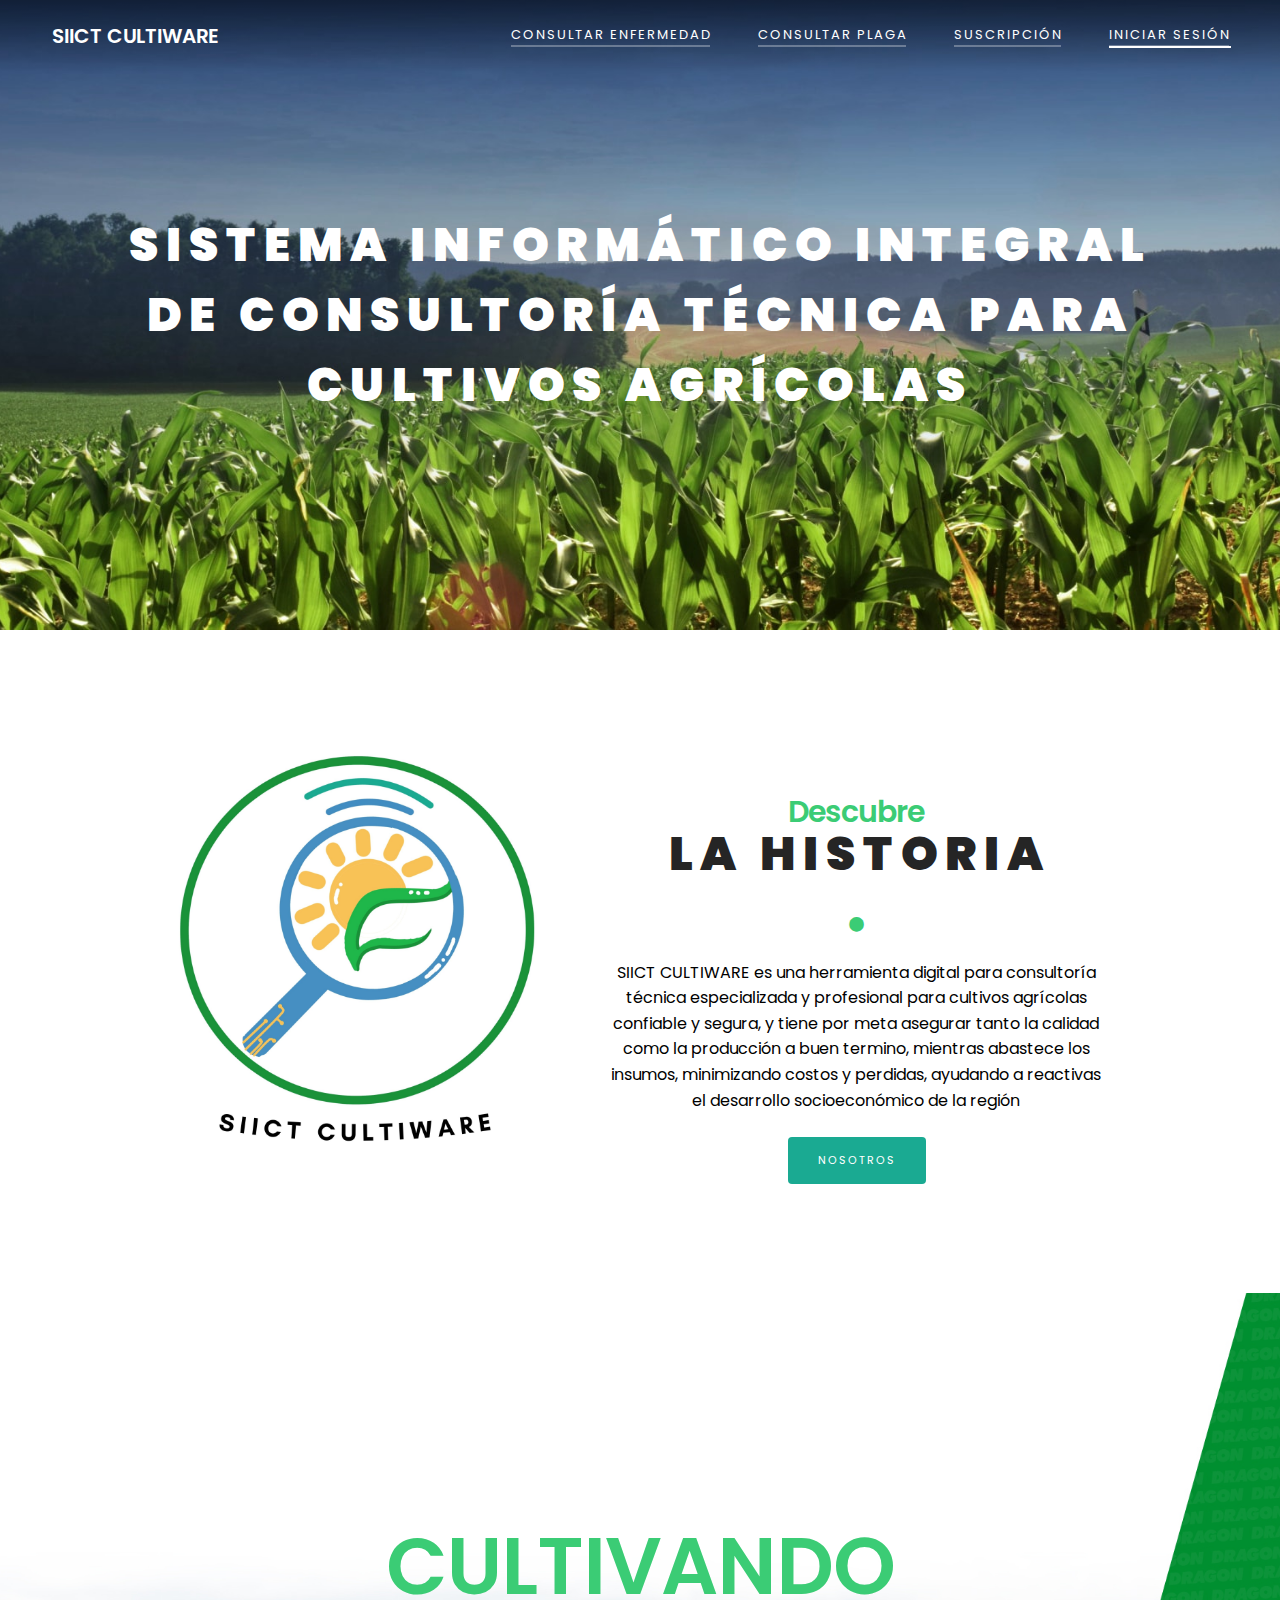
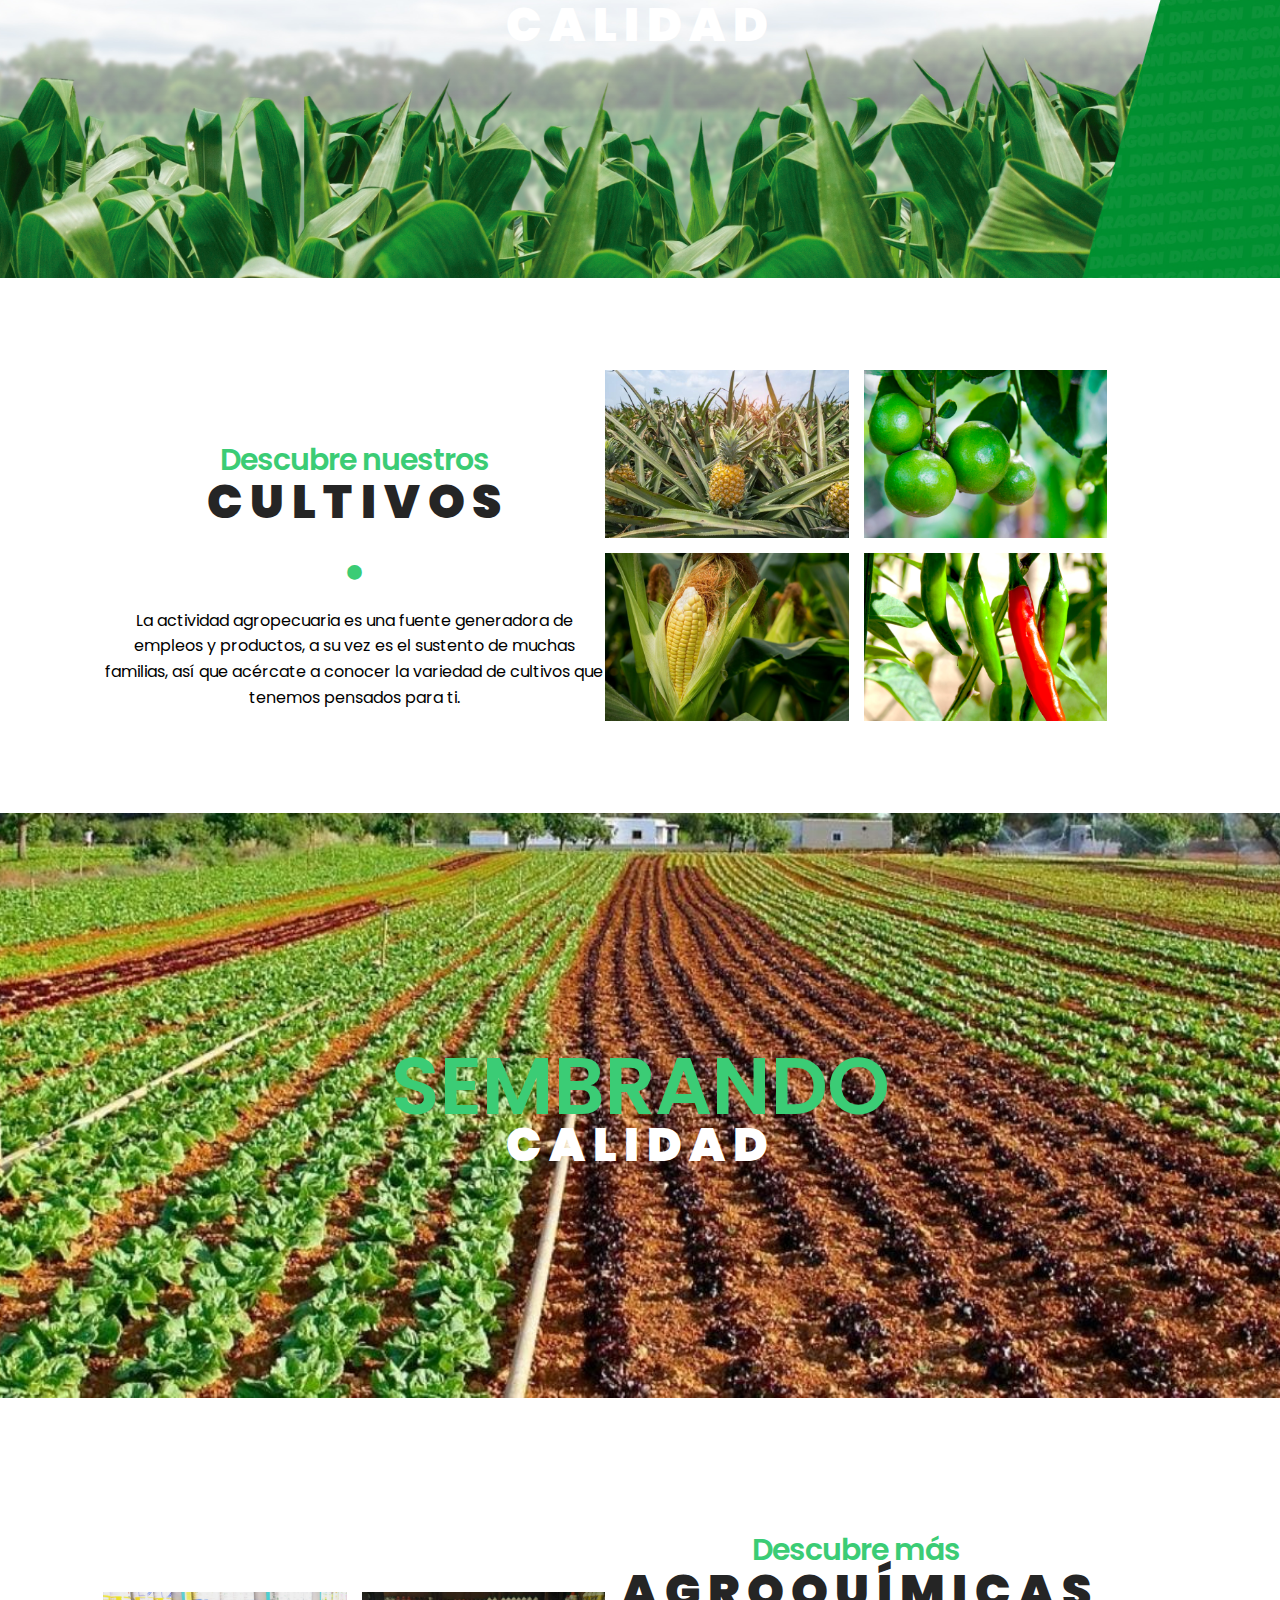
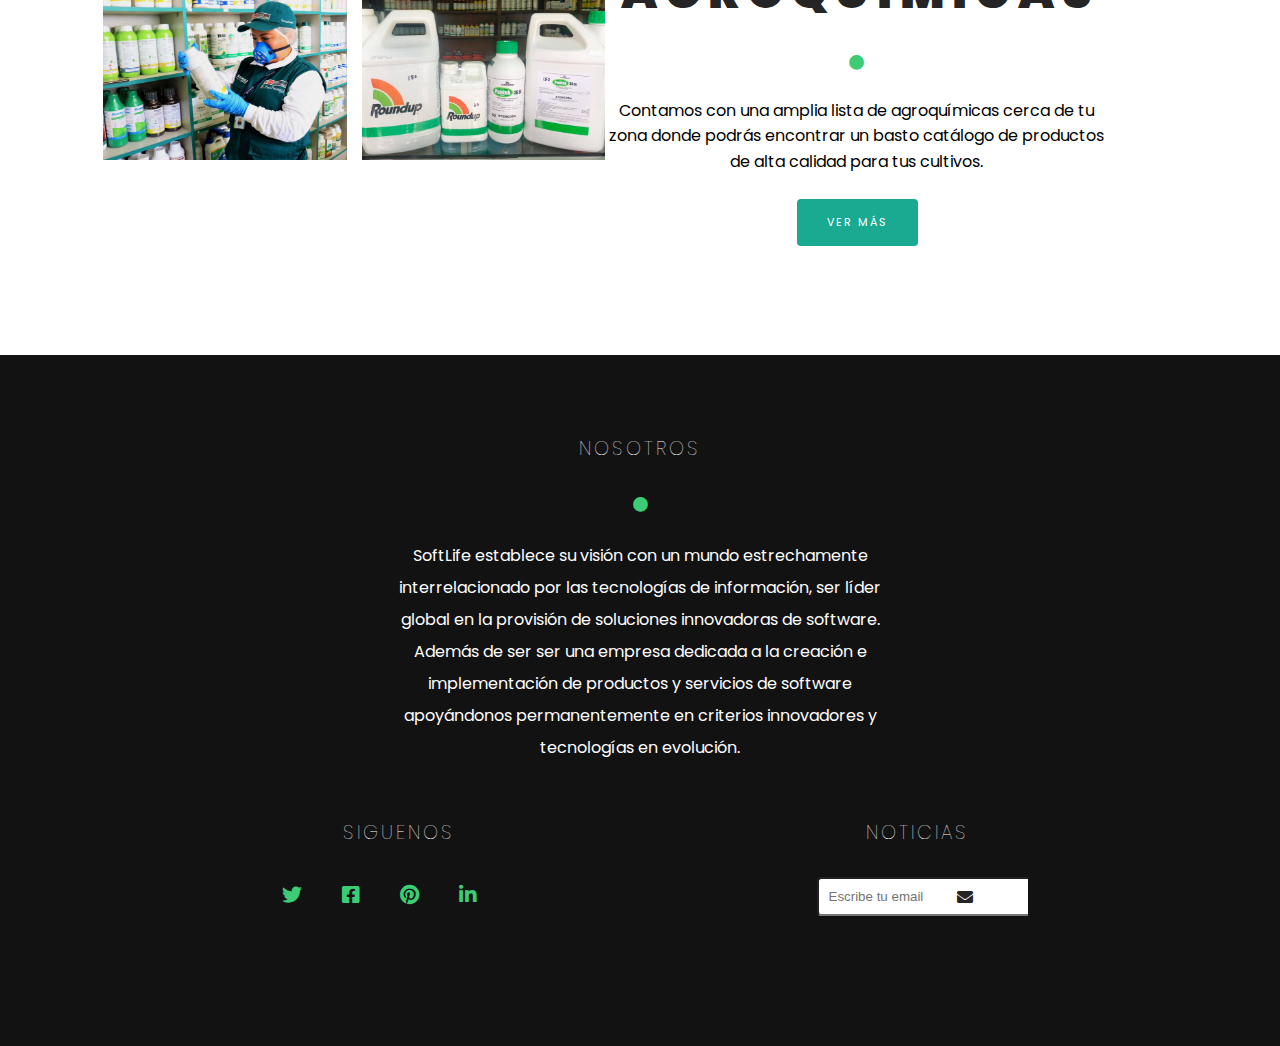
<file: index.html>
<!DOCTYPE html>
<html lang="en">
<head>
    <meta charset="UTF-8">
    <meta http-equiv="X-UA-Compatible" content="IE=edge">
    <meta name="viewport" content="width=device-width, initial-scale=1.0">
    <link rel="shortcut icon" href="images/LOGO CULTIWARE.jpg" type="image/x-icon" />
    <title >SIICT CULTIWARE</title>
    <link rel="stylesheet" href="https://cdnjs.cloudflare.com/ajax/libs/font-awesome/5.11.2/css/all.min.css">
    <link rel="stylesheet" href="css/style.css">
</head>
<body>

    <header>
        <div class="container">
            <nav class="nav">
                <div class="menu-toggle">
                    <i class="fas fa-bars"></i>
                    <i class="fas fa-times"></i>
                </div>
                <a href="#" class="logo">SIICT CULTIWARE</a>
                <ul class="nav-list">
                    <li class="nav-item">
                        <a href="#" class="nav-link "></a>
                    </li>
                    <li class="nav-item">
                        <a href="Consultarenfermedad.html" class="nav-link ">Consultar enfermedad</a>
                    </li>
                    <li class="nav-item">
                        <a href="Consultarplaga.html" class="nav-link ">Consultar plaga</a>
                    </li>
                    <li class="nav-item">
                        <a href="Suscripciones.php" class="nav-link ">Suscripción</a>
                    </li>

                    </li>
                    <li class="nav-item">
                        <a href="index.php" class="nav-link active">Iniciar sesión</a>
                        
                    </li>
                </ul>
            </nav>
        </div>
    </header>


    <section class="hero" id="hero">
        <div class="container">
            <h2 class="h2-sub">
                
            </h2>
            <h1 class="head">Sistema Informático Integral de Consultoría Técnica para Cultivos Agrícolas</h1>
            <div class="he-des">
                
              
            </div>
        </div>
    </section>

    <section class="dis-sto">
        <div class="container">
            <div class="res-info">
                <div>
                    <img src="images/LOGO CULTIWARE.jpg" alt="">
                </div>
            
                <div class="res-des pad-rig">
                    <div class="global">
                        <h2 class="h2-sub">
                            <span class="fil"></span>Descubre
                        </h2>
                        <h1 class="head hea-dark">La Historia</h1>
                        <div class="circle">
                            <i class="fas fa-circle"></i>
                        </div>
                    </div>
                    <p>
                        SIICT CULTIWARE es una herramienta digital para consultoría técnica especializada y profesional para cultivos agrícolas confiable y segura, y tiene por meta asegurar tanto la calidad como la producción a buen termino, mientras abastece los insumos, minimizando costos y perdidas, ayudando a reactivas el desarrollo socioeconómico de la región
                    </p>
                    <a href="#pie" class="btn cta-btn">Nosotros</a>
                </div>

            </div>
        </div>
    </section>


    <section class="taste bt">
        <div class="container">
            <div class="global">
                <h2 class="h2-sub">
                    <span class="fil">CULTIVANDO</span>
                </h2>
                <h1 class="head">Calidad</h1>
            </div>
        </div>
    </section>


    <section class="disco">
        <div class="container">
            <div class="res-info">
                <div class="res-des">
                    <div class="global">
                        <h2 class="h2-sub">
                            <span class="fil"></span>Descubre nuestros
                        </h2>
                        <h1 class="head hea-dark">cultivos</h1>
                        <div class="circle">
                            <i class="fas fa-circle"></i>
                        </div>
                    </div>
                    <p>
                        La actividad agropecuaria es una fuente generadora de empleos y productos, a su vez es el sustento de muchas familias, así que acércate a conocer la variedad de cultivos que tenemos pensados para ti.
                    </p>
                
                </div>
                <div class="image-group pad-rig">
                    <img class= "picture" src="images/piña.jpg" alt="">
                    <img class= "picture" src="images/Limon.png" alt="">
                    <img class= "picture" src="images/Maiz.png" alt="">
                    <img class= "picture" src="images/Chile.png" alt="">
                </div>

            </div>
        </div>
    </section>

    <section class="pb bt">
        <div class="container">
            <div class="global">
                <h2 class="h2-sub">
                    <span class="fil">SEMBRANDO</span>
                </h2>
                <h1 class="head">calidad</h1>
            </div>
        </div>
    </section>

    <section>
        <div class="container">
            <div class="res-info">

                <div class="image-group">
                    <img class= "picture" src="images/agroquimicas.png" alt="">
                    <img class= "picture" src="images/Productos.png" alt="">
                </div>
                <div class="res-des pad-rig">
                    <div class="global">
                        <h2 class="h2-sub">
                            <span class="fil"></span>Descubre más
                        </h2>
                        <h1 class="head hea-dark">Agroquímicas</h1>
                        <div class="circle">
                            <i class="fas fa-circle"></i>
                        </div>
                    </div>
                    <p>
                        Contamos con una amplia lista de agroquímicas cerca de tu zona donde podrás encontrar un basto catálogo de productos de alta calidad para tus cultivos.
                    </p>
                    <a href="Agroquimicas.html" class="btn cta-btn">Ver más</a>
                </div>

            </div>
        </div>
    </section>


    <footer>
        <div class="container">
            <div class="footer-content">

                <div class="footer-content-about">
                    <h4 id="pie">Nosotros</h4>
                    <div class="circle">
                        <i class="fas fa-circle"></i>
                        
                    </div>
                    <p>SoftLife establece su visión con un mundo estrechamente interrelacionado por las tecnologías de información, ser líder global en la provisión de soluciones innovadoras de software.
                    Además de ser ser una empresa dedicada a la creación e implementación de productos y servicios de software apoyándonos permanentemente en criterios innovadores y tecnologías en evolución.  </p>
                     </div>

                <div class="footer-div">
                    <div class="social-media">
                        <h4>Siguenos</h4>
                        <ul class="social-icons">
                            <li>
                                <a href="#"><i class="fab fa-twitter"></i></a>
                            </li>
                            <li>
                                <a href="#"><i class="fab fa-facebook-square"></i></a>
                            </li>
                            <li>
                                <a href="#"><i class="fab fa-pinterest"></i></a>
                            </li>
                            <li>
                                <a href="#"><i class="fab fa-linkedin-in"></i></a>
                            </li>
                            <li>
                                <a href="#"><i class="fab fa-tripadvisor"></i></a>
                            </li>
                        </ul>
                    </div>
                    <div>
                        <h4>Noticias</h4>
                        <form action="" class="news-form">
                            <input type="text" class="news-input"
                            placeholder="Escribe tu email"
                            >
                            <button class="news-btn" type="submit">
                                <i class="fas fa-envelope"></i>
                            </button>
                        </form>
                    </div>
                </div>

            </div>
        </div>
    </footer>

    <script>

        const selectElement = function(element) {
            return document.querySelector(element);
        }


        let menuToggle = selectElement('.menu-toggle');
        let body = selectElement('body');

        menuToggle.addEventListener('click', function(){
            body.classList.toggle('open');
        })

    </script>

    
</body>
</html>
</file>
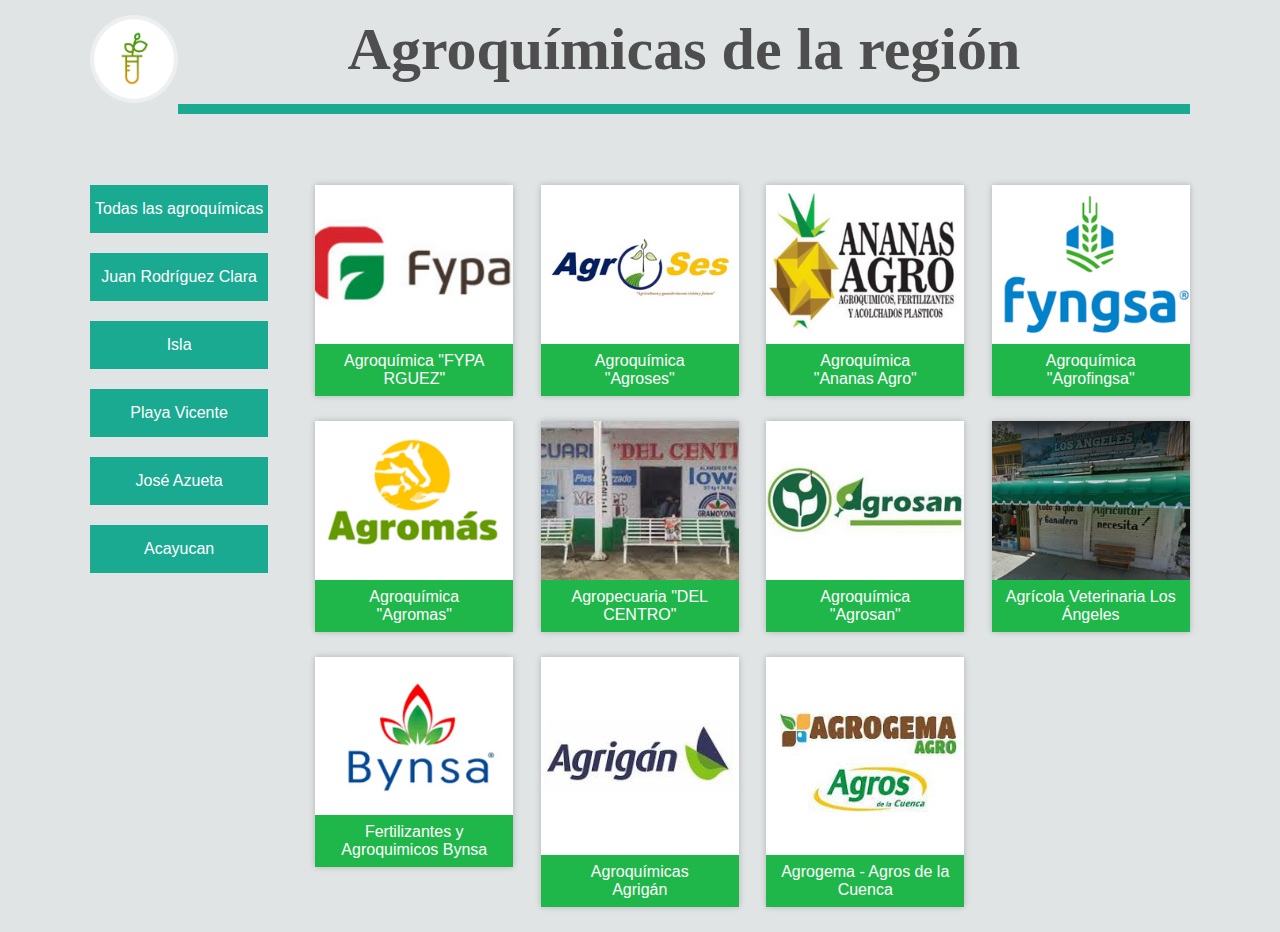
<file: AgroquimicasUser.html>
<!DOCTYPE html>
<html lang="en">
<head>
	<meta charset="UTF-8">
	<meta name="viewport" content="width=device-width, user-scalable=no, initial-scale=1.0, maximum-scale=1.0, minimum-scale=1.0">
	<link rel="shortcut icon" href="images/LOGO CULTIWARE.jpg" type="image/x-icon" />
	<title>Agroquímicas</title>

	<link rel="stylesheet" href="css/agroquimica.css">
	<link href="https://fonts.googleapis.com/css?family=Open+Sans:400,600,700" rel="stylesheet">

	<script src="js/jquery-3.2.1.js"></script>
	<script src="js/SCRIPTS.js"></script>
</head>
<body>
	
	<div class="wrap">
		<header>
			<img src="images/icono.png" alt="">
		</header>
		
		<h1>Agroquímicas de la región</h1>
		<br><br>
		<div class="store-wrapper">
			<div class="category_list">
				<a href="#" class="category_item" category="all">Todas las agroquímicas</a>
				<a href="#" class="category_item" category="rodriguez">Juan Rodríguez Clara</a>
				<a href="#" class="category_item" category="isla">Isla</a>
				<a href="#" class="category_item" category="playa">Playa Vicente</a>
				<a href="#" class="category_item" category="azueta">José Azueta</a>
				<a href="#" class="category_item" category="acayucan">Acayucan</a>
			</div>
			<section class="products-list">
				<div class="product-item" category="rodriguez">
					<img src="images/fypa.png" alt="" >
					<a href="agroquimicaFypaRguez.php">Agroquímica  "FYPA RGUEZ"</a>
				</div>
				<div class="product-item" category="rodriguez">
					<img src="images/agroses.png" alt="" >
					<a href="agroquimicaAgroses.php">Agroquímica<br>"Agroses"</a>
				</div>
				<div class="product-item" category="rodriguez">
					<img src="images/agroananas.png" alt="" >
					<a href="agroquimicaAgroAnanas.php">Agroquímica<br>"Ananas Agro"</a>
				</div>
				<div class="product-item" category="isla">
					<img src="images/fyngsa.png" alt="" >
					<a href="agroquimicaAgroFigsa.php">Agroquímica<br>"Agrofingsa"</a>
				</div>
				<div class="product-item" category="isla">
					<img src="images/agromas.png" alt="" >
					<a href="agroquimicaAgromas.php">Agroquímica<br>"Agromas"</a>
				</div>
				<div class="product-item" category="playa">
					<img src="images/agropecuariadelcentro.png" alt="" >
					<a href="agroquimicaDelcentro.php">Agropecuaria "DEL CENTRO"</a>
				</div>
				<div class="product-item" category="playa">
					<img src="images/agrosan.png" alt="" >
					<a href="agroquimicaAgrosan.php">Agroquímica<br>"Agrosan"</a>
				</div>
				<div class="product-item" category="azueta">
					<img src="images/agroveterinaria.png" alt="" >
					<a href="agroVeterinaria.php">Agrícola Veterinaria Los Ángeles</a>
				</div>
				<div class="product-item" category="azueta">
					<img src="images/Bynsa.png" alt="" >
					<a href="agroquimicaBynsa.php">Fertilizantes y Agroquimicos Bynsa</a>
				</div>
				<div class="product-item" category="acayucan">
					<img src="images/Agrigan.jpg" alt="" >
					<a href="agroquimicaAgrigan.php">Agroquímicas <br> Agrigán</a>
				</div>
				<div class="product-item" category="acayucan">
					<img src="images/agrogema.jpg" alt="" >
					<a href="agroquimicaAgrogema.php">Agrogema - Agros de la Cuenca</a>
				</div>
			</section>
		</div>
	</div>

</body>
</html>
</file>
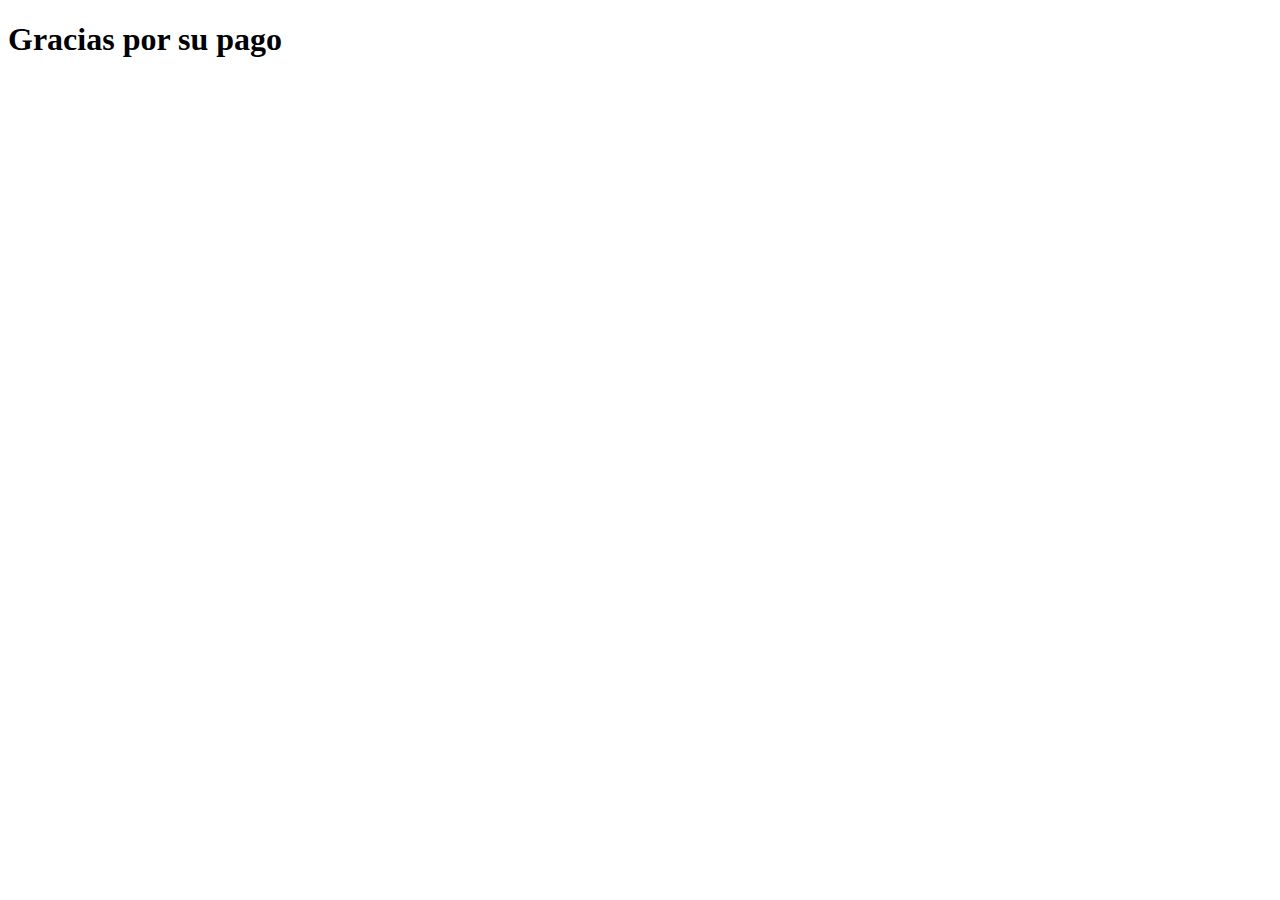
<file: completado.html>
<!DOCTYPE html>
<html lang="en">
<head>
    <meta charset="UTF-8">
    <meta http-equiv="X-UA-Compatible" content="IE=edge">
    <meta name="viewport" content="width=device-width, initial-scale=1.0">
    <title>Document</title>
</head>
<body>
    <h1>Gracias por su pago</h1>
    
</body>
</html>
</file>
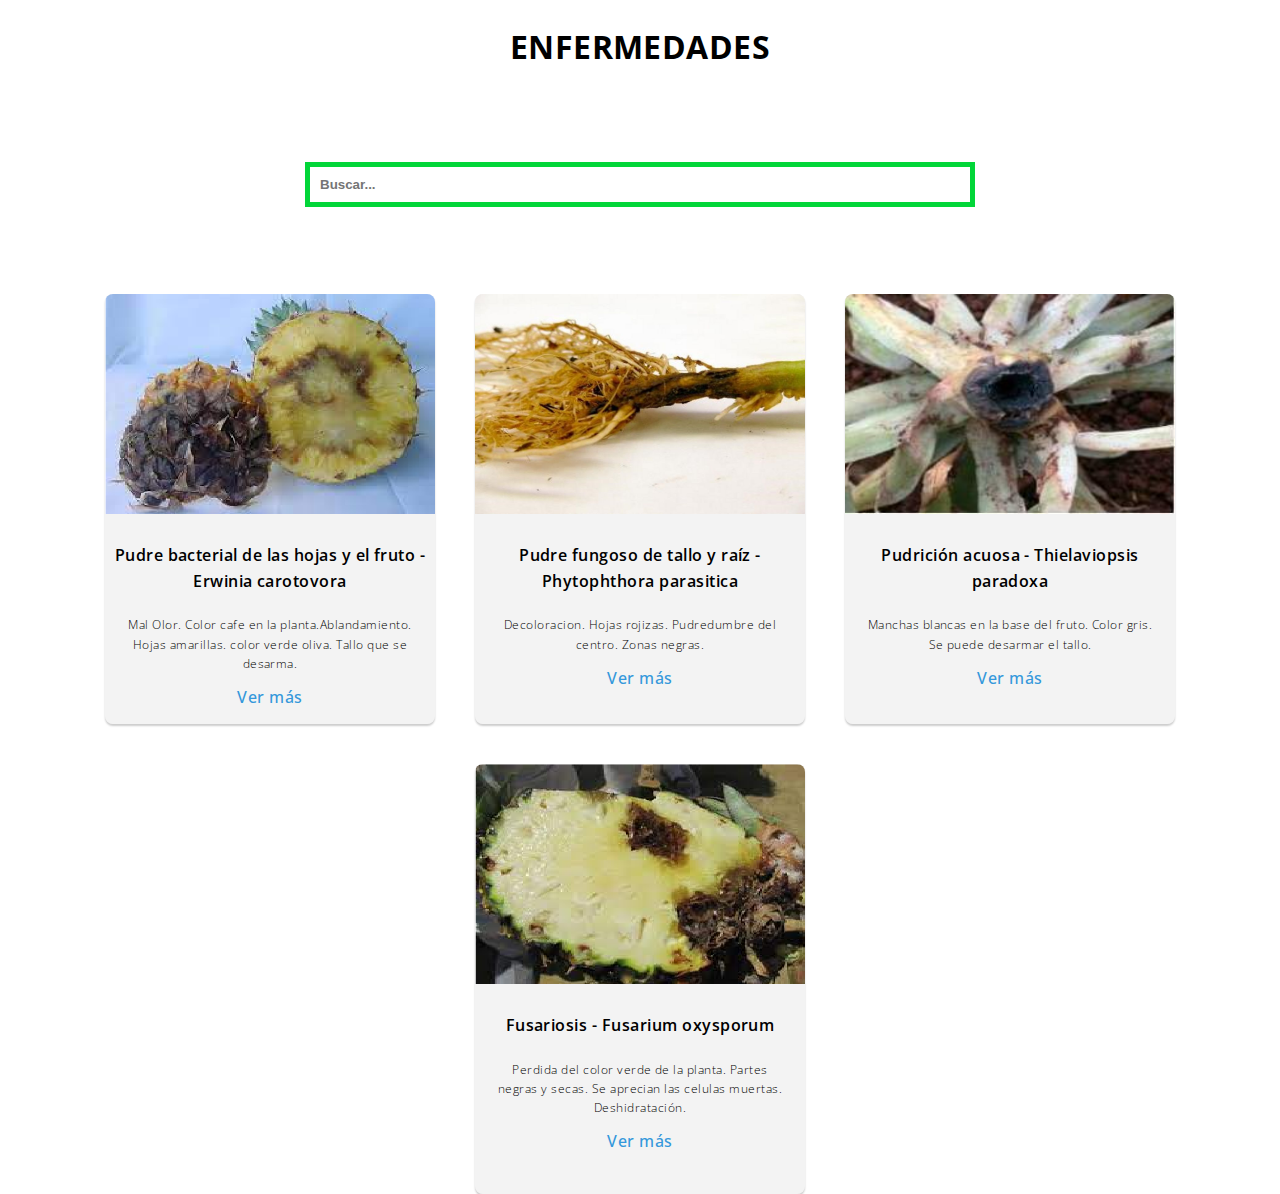
<file: Consultarenfermedad.html>
<!DOCTYPE html>
<html lang="en">
<head>
	<meta charset="UTF-8">
	<title>Consultar Plaga o enfermedad</title>
	<link rel="shortcut icon" href="images/LOGO CULTIWARE.jpg" type="image/x-icon" />
    <title >SIICT CULTIWARE</title>
	<link rel="stylesheet" href="css/stylesesion.css">
	

</head>
<body>
	<center> <h1 class="tittle">ENFERMEDADES</h1> </center>

	<section id="contenedor-main">
		<div>
			<input type="text" name="buscador" id="buscador" placeholder="Buscar...">
		</div>
	</section>
	<script src="script.js"></script>


	<div class ="container">
		

		<!--ENFERMEDADES-->

		<div class ="card">
			<img src="images/enfermedad1.png">
			<h4>Pudre bacterial de las hojas y el fruto - Erwinia carotovora </h4>
			<p>Mal Olor. Color cafe en la planta.Ablandamiento. Hojas amarillas. color verde oliva. Tallo que se desarma.</p>
			<a href="index.php">Ver más</a>
		</div>

		<div class ="card">
			<img src="images/enfermedad2.jpg">
			<h4>Pudre fungoso de tallo y raíz - Phytophthora parasitica</h4>
			<p>Decoloracion. Hojas rojizas. Pudredumbre del centro. Zonas negras.  </p>
			<a href="index.php">Ver más</a>
		</div>


		<div class ="card">
			<img src="images/enfermedad3.jpg">
			<h4>Pudrición acuosa - Thielaviopsis paradoxa</h4>
			<p>Manchas blancas en la base del fruto. Color gris. Se puede desarmar el tallo.</p>
			<a href="index.php">Ver más</a>
		</div>

		<div class ="card">
			<img src="images/enfermedad4.png">
			<h4>Fusariosis - Fusarium oxysporum</h4>
			<p>Perdida del color verde de la planta. Partes negras y secas. Se aprecian las celulas muertas. Deshidratación.</p>
			<a href="index.php">Ver más</a>
		</div>




	</div>
	
</body>
</html>
</file>
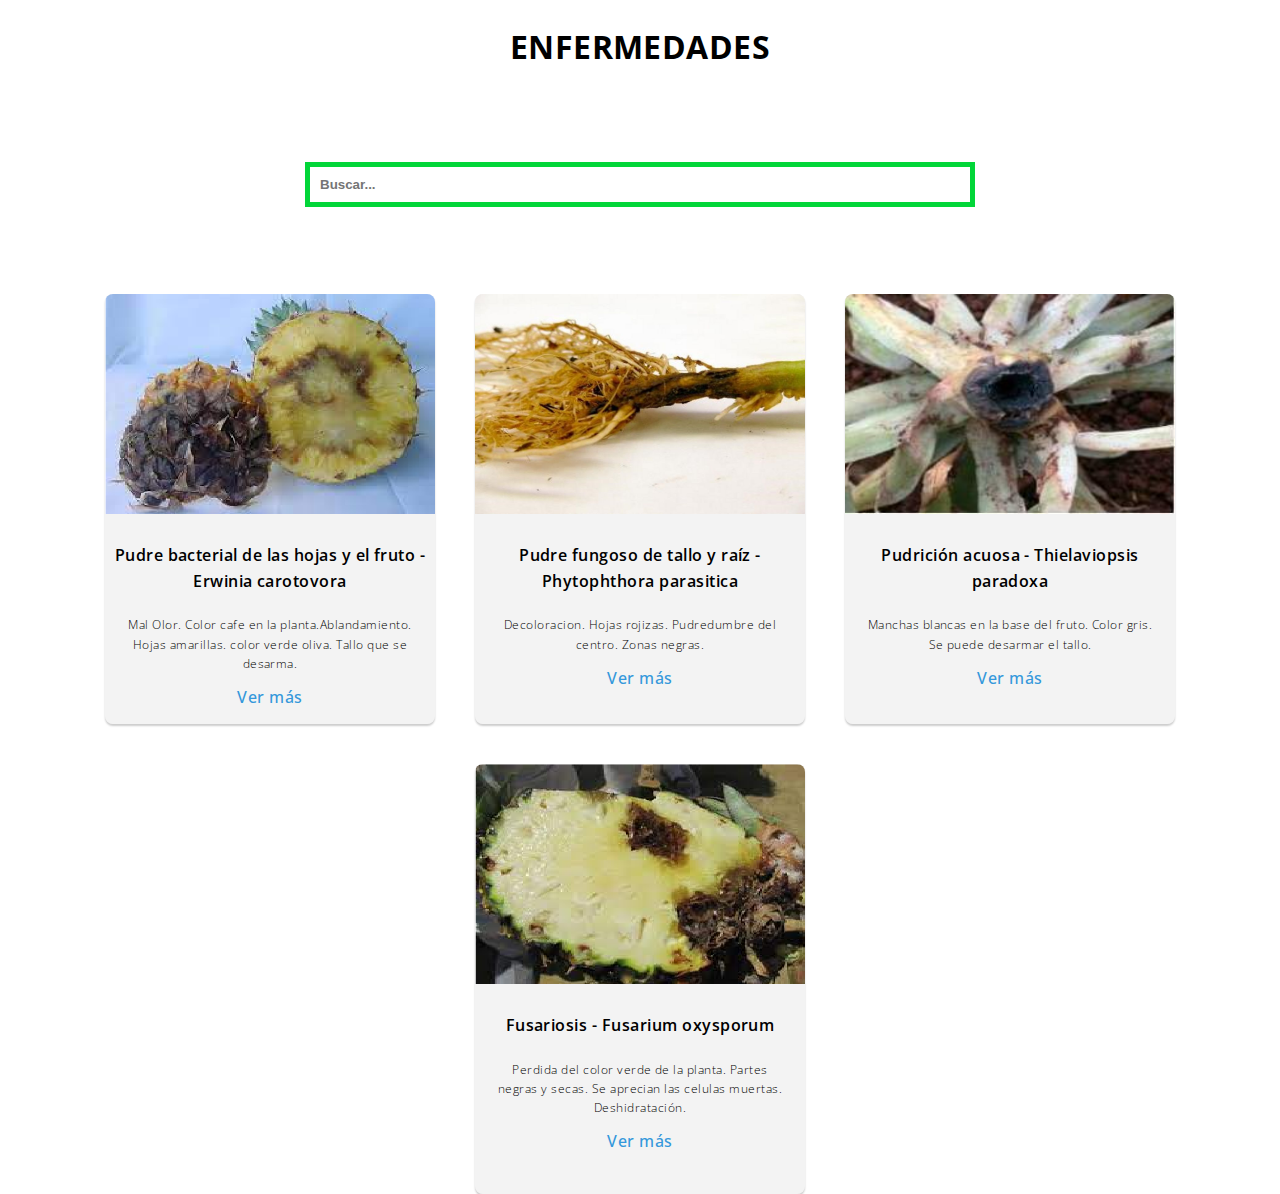
<file: ConsultarenfermedadUser.html>
<!DOCTYPE html>
<html lang="en">
<head>
	<meta charset="UTF-8">
	<title>Consultar Plaga o enfermedad</title>
	<link rel="shortcut icon" href="images/LOGO CULTIWARE.jpg" type="image/x-icon" />
    <title >SIICT CULTIWARE</title>
	<link rel="stylesheet" href="css/stylesesion.css">
	

</head>
<body>
	<center> <h1 class="tittle">ENFERMEDADES</h1> </center>

	<section id="contenedor-main">
		<div>
			<input type="text" name="buscador" id="buscador" placeholder="Buscar...">
		</div>
	</section>
	<script src="script.js"></script>


	<div class ="container">
		

		<!--ENFERMEDADES-->

		<div class ="card">
			<img src="images/enfermedad1.png">
			<h4>Pudre bacterial de las hojas y el fruto - Erwinia carotovora </h4>
			<p>Mal Olor. Color cafe en la planta.Ablandamiento. Hojas amarillas. color verde oliva. Tallo que se desarma.</p>
			<a href="tratamiento-pudre-bacterial.php">Ver más</a>
		</div>

		<div class ="card">
			<img src="images/enfermedad2.jpg">
			<h4>Pudre fungoso de tallo y raíz - Phytophthora parasitica</h4>
			<p>Decoloracion. Hojas rojizas. Pudredumbre del centro. Zonas negras.  </p>
			<a href="tratamiento-pudre-fungoso.php">Ver más</a>
		</div>


		<div class ="card">
			<img src="images/enfermedad3.jpg">
			<h4>Pudrición acuosa - Thielaviopsis paradoxa</h4>
			<p>Manchas blancas en la base del fruto. Color gris. Se puede desarmar el tallo.</p>
			<a href="tratamiento-pudre-acuosa.php">Ver más</a>
		</div>

		<div class ="card">
			<img src="images/enfermedad4.png">
			<h4>Fusariosis - Fusarium oxysporum</h4>
			<p>Perdida del color verde de la planta. Partes negras y secas. Se aprecian las celulas muertas. Deshidratación.</p>
			<a href="tratamiento-fusariosis.php">Ver más</a>
		</div>




	</div>
	
</body>
</html>
</file>
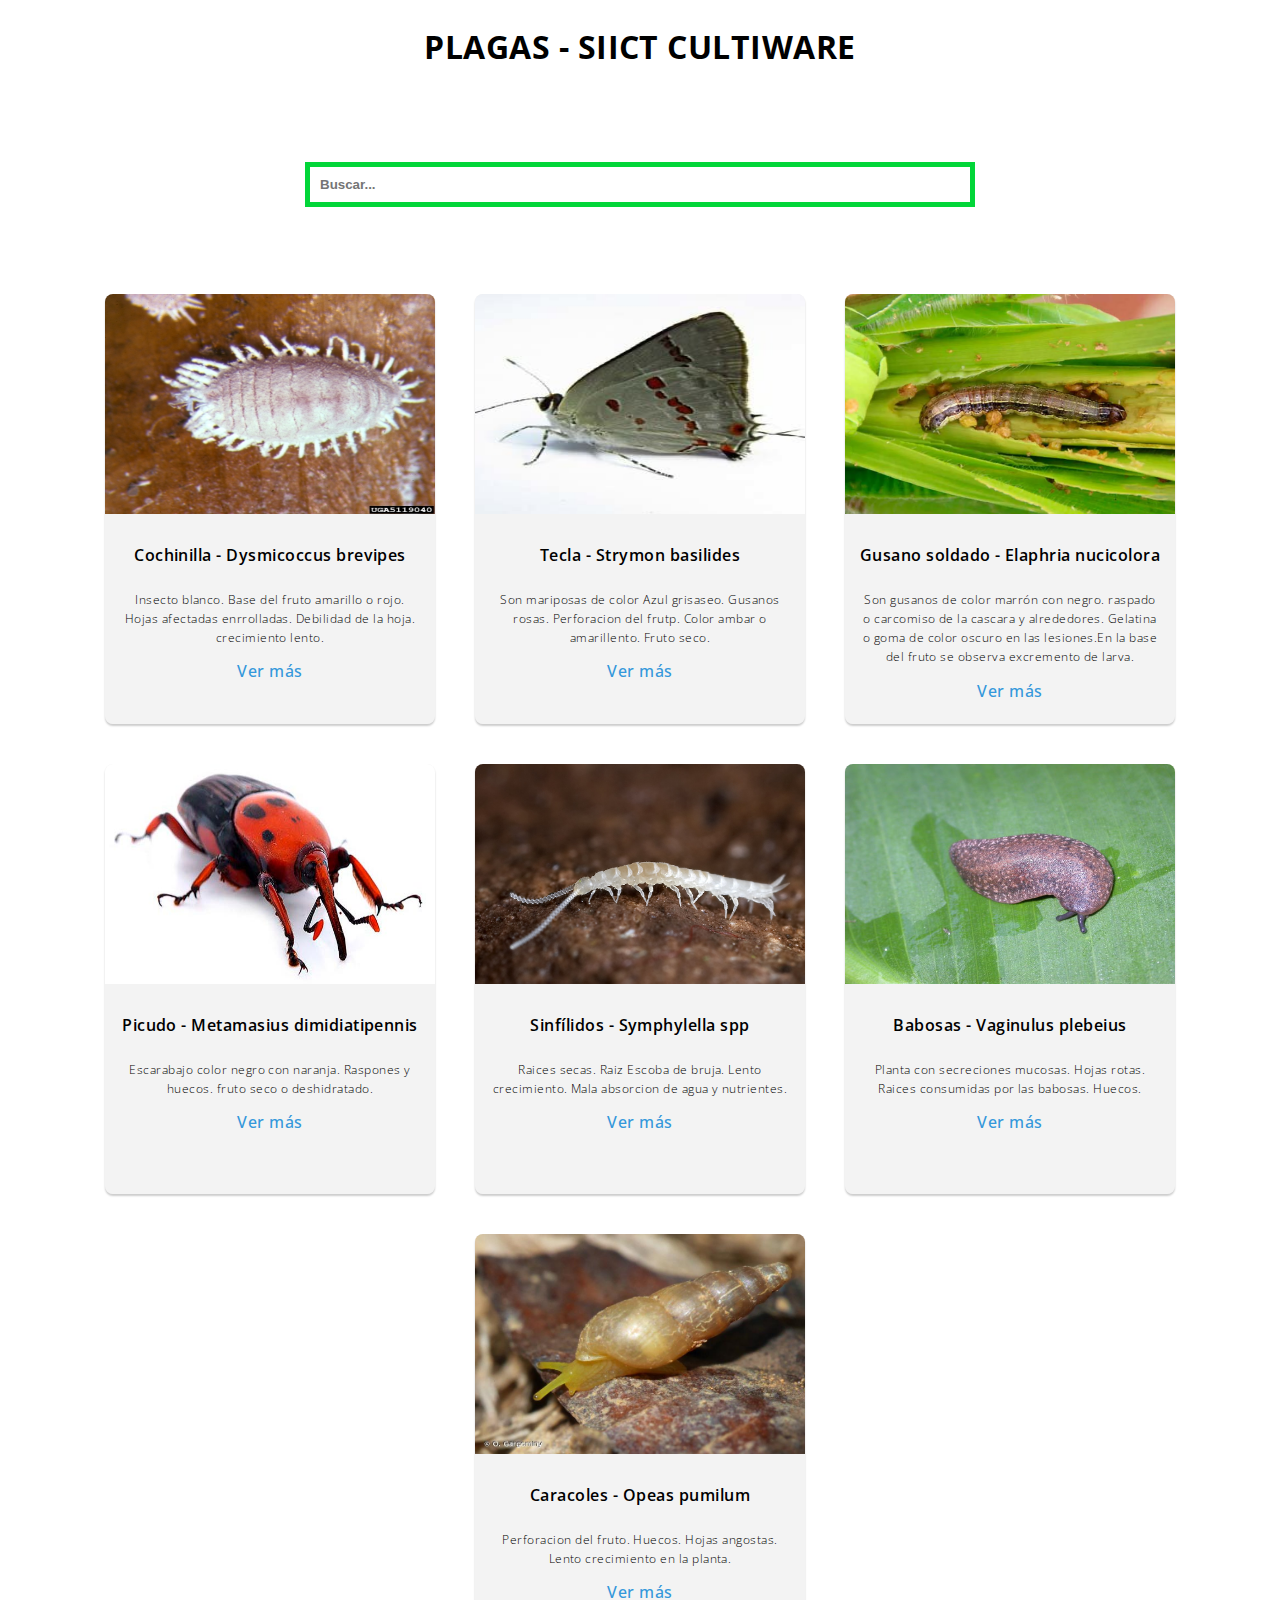
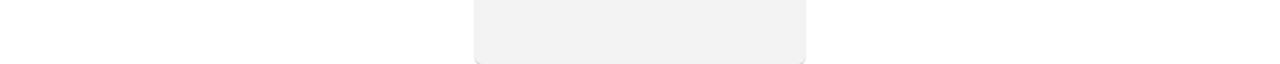
<file: Consultarplaga.html>
<!DOCTYPE html>
<html lang="en">
<head>
	<meta charset="UTF-8">
	<title>Consultar Plaga o enfermedad</title>
	<link rel="shortcut icon" href="images/LOGO CULTIWARE.jpg" type="image/x-icon" />
    <title >SIICT CULTIWARE</title>
	<link rel="stylesheet" href="css/stylesesion.css">
	

</head>
<body>
	<center> <h1 class="tittle">PLAGAS - SIICT CULTIWARE</h1> </center>

	<section id="contenedor-main">
		<div>
			<input type="text" name="buscador" id="buscador" placeholder="Buscar...">
		</div>
	</section>
	<script src="script.js"></script>


	<div class ="container">
			<!--PLAGAS-->
		<div class ="card">
			<img src="images/plagauno.jpg">
			<h4>Cochinilla - Dysmicoccus brevipes</h4>
			<p>
				Insecto blanco. Base del fruto amarillo o rojo. Hojas afectadas enrrolladas. Debilidad de la hoja. crecimiento lento.
			</p>
			<a href="index.php"> Ver más</a>
		</div>


		<div class ="card">
			<img src="images/plaga dos.jpg">
			<h4>Tecla - Strymon basilides</h4>
			<p>Son mariposas de color Azul grisaseo. Gusanos rosas. Perforacion del frutp. Color ambar o amarillento. Fruto seco.
			</p>
			<a href="index.php">Ver más</a>
		</div>


		<div class ="card">
			<img src="images/plaga tres.png">
			<h4>Gusano soldado - Elaphria nucicolora</h4>
			<p>
				Son gusanos de color marrón con negro. raspado o carcomiso de la cascara y alrededores. Gelatina o goma de color oscuro en las lesiones.En la base del fruto se observa excremento de larva.
			</p>
			<a href="index.php">Ver más</a>
		</div>


		<div class ="card">
			<img src="images/plagacuatro.jpg">
			<h4>Picudo - Metamasius dimidiatipennis</h4>
			<p>Escarabajo color negro con naranja. Raspones y huecos. fruto seco o deshidratado.
			</p>
			<a href="index.php">Ver más</a>
		</div>

		<div class ="card">
			<img src="images/plagacinco.jpg">
			<h4>Sinfílidos - Symphylella spp</h4>
			<p>Raices secas. Raiz Escoba de bruja. Lento crecimiento. Mala absorcion de agua y nutrientes.
			</p>
			<a href="index.php">Ver más</a>
		</div>

		<div class ="card">
			<img src="images/plagaseis.jpg">
			<h4>Babosas - Vaginulus plebeius</h4>
			<p>
				Planta con secreciones mucosas. Hojas rotas. Raices consumidas por las babosas. Huecos.</p>
			<a href="index.php">Ver más</a>
		</div>

		<div class ="card">
			<img src="images/plagasiete.jpg">
			<h4>Caracoles - Opeas pumilum</h4>
			<p>Perforacion del fruto. Huecos. Hojas angostas. Lento crecimiento en la planta.</p>
			<a href="index.php">Ver más</a>
		</div>

	




	</div>
	
</body>
</html>
</file>
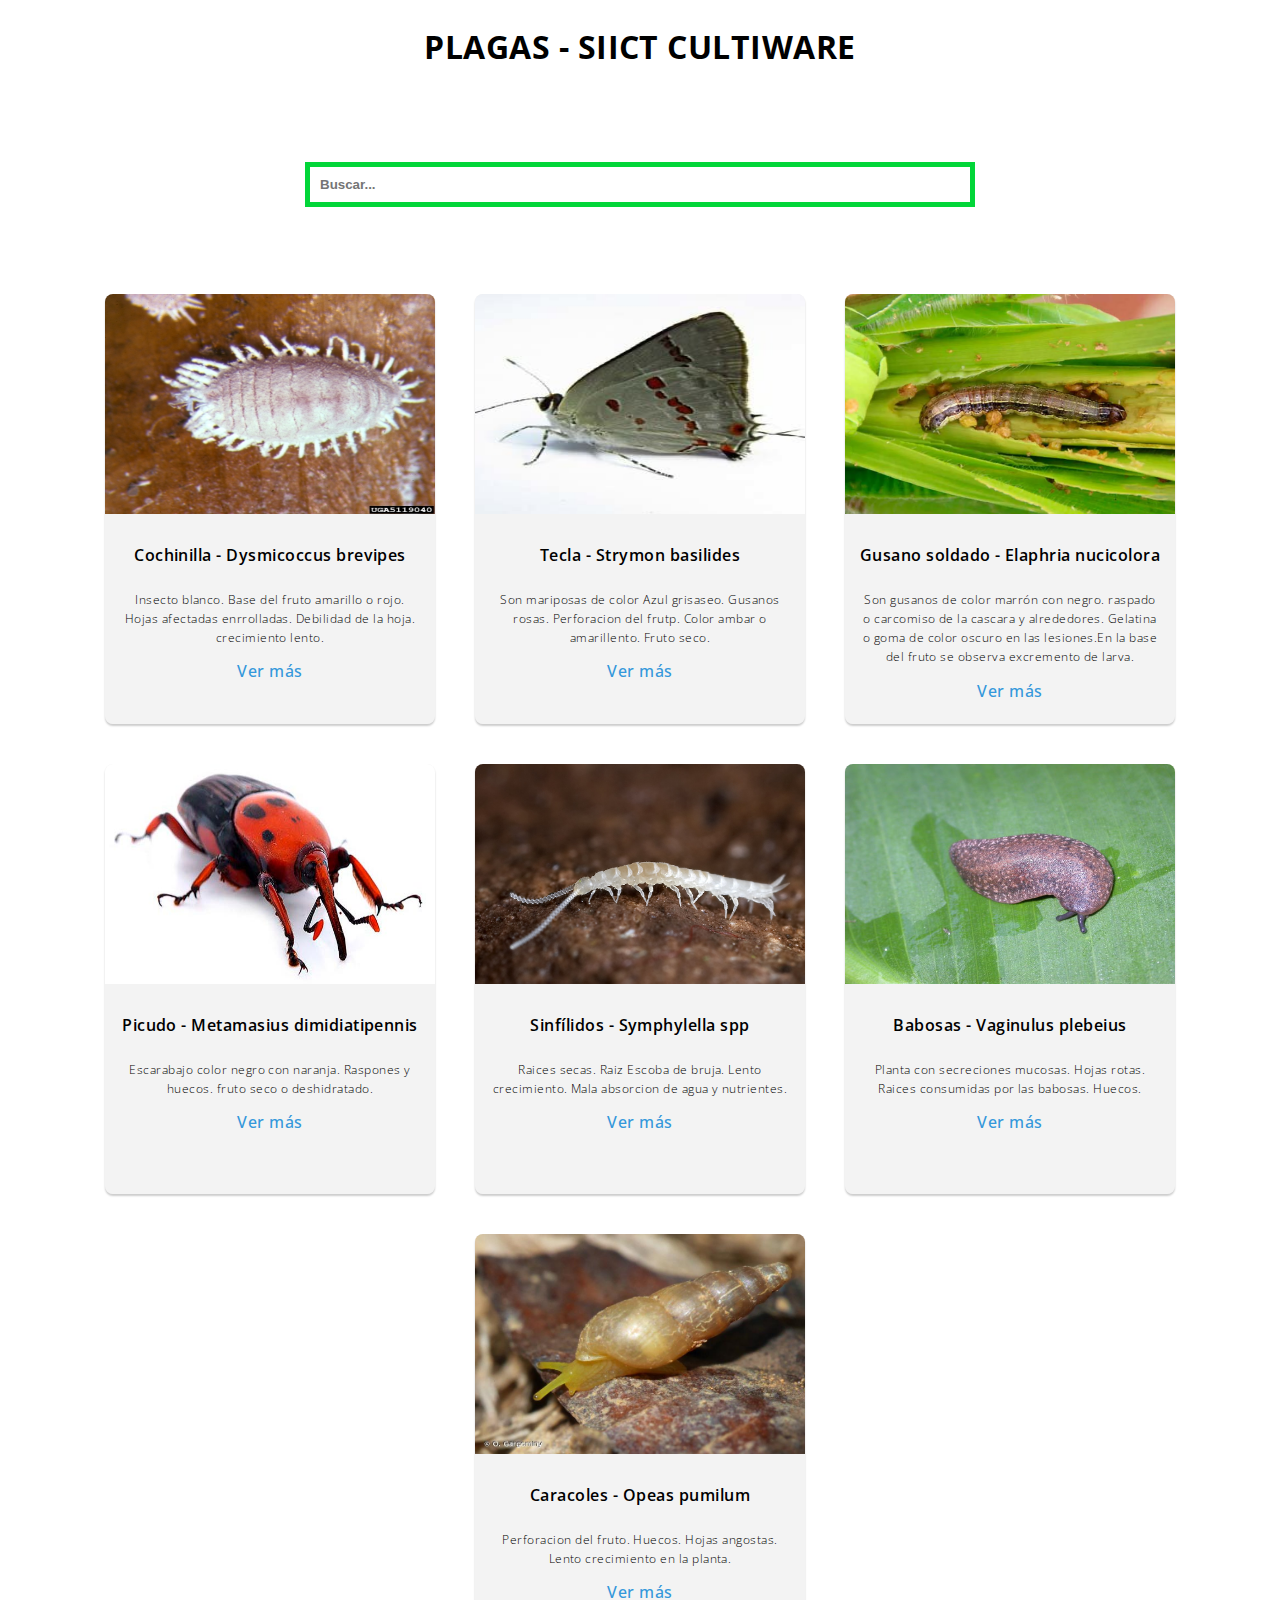
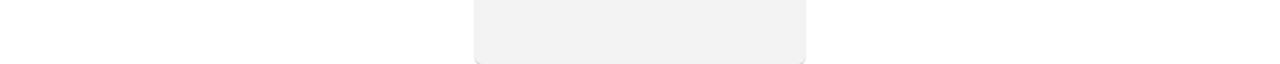
<file: ConsultarplagaUser.html>
<!DOCTYPE html>
<html lang="en">
<head>
	<meta charset="UTF-8">
	<title>Consultar Plaga o enfermedad</title>
	<link rel="shortcut icon" href="images/LOGO CULTIWARE.jpg" type="image/x-icon" />
    <title >SIICT CULTIWARE</title>
	<link rel="stylesheet" href="css/stylesesion.css">
	

</head>
<body>
	<center> <h1 class="tittle">PLAGAS - SIICT CULTIWARE</h1> </center>

	<section id="contenedor-main">
		<div>
			<input type="text" name="buscador" id="buscador" placeholder="Buscar...">
		</div>
	</section>
	<script src="script.js"></script>


	<div class ="container">
			<!--PLAGAS-->
		<div class ="card">
			<img src="images/plagauno.jpg">
			<h4>Cochinilla - Dysmicoccus brevipes</h4>
			<p>
				Insecto blanco. Base del fruto amarillo o rojo. Hojas afectadas enrrolladas. Debilidad de la hoja. crecimiento lento.
			</p>
			<a href="tratamiento-cochinilla.php"> Ver más</a>
		</div>


		<div class ="card">
			<img src="images/plaga dos.jpg">
			<h4>Tecla - Strymon basilides</h4>
			<p>Son mariposas de color Azul grisaseo. Gusanos rosas. Perforacion del frutp. Color ambar o amarillento. Fruto seco.
			</p>
			<a href="tratamiento-mariposa.php">Ver más</a>
		</div>


		<div class ="card">
			<img src="images/plaga tres.png">
			<h4>Gusano soldado - Elaphria nucicolora</h4>
			<p>
				Son gusanos de color marrón con negro. raspado o carcomiso de la cascara y alrededores. Gelatina o goma de color oscuro en las lesiones.En la base del fruto se observa excremento de larva.
			</p>
			<a href="tratamiento-gusano.php">Ver más</a>
		</div>


		<div class ="card">
			<img src="images/plagacuatro.jpg">
			<h4>Picudo - Metamasius dimidiatipennis</h4>
			<p>Escarabajo color negro con naranja. Raspones y huecos. fruto seco o deshidratado.
			</p>
			<a href="tratamiento-picudo.php">Ver más</a>
		</div>

		<div class ="card">
			<img src="images/plagacinco.jpg">
			<h4>Sinfílidos - Symphylella spp</h4>
			<p>Raices secas. Raiz Escoba de bruja. Lento crecimiento. Mala absorcion de agua y nutrientes.
			</p>
			<a href="tratamiento-sinfilidos.php">Ver más</a>
		</div>

		<div class ="card">
			<img src="images/plagaseis.jpg">
			<h4>Babosas - Vaginulus plebeius</h4>
			<p>
				Planta con secreciones mucosas. Hojas rotas. Raices consumidas por las babosas. Huecos.</p>
			<a href="tratamiento-babosas.php">Ver más</a>
		</div>

		<div class ="card">
			<img src="images/plagasiete.jpg">
			<h4>Caracoles - Opeas pumilum</h4>
			<p>Perforacion del fruto. Huecos. Hojas angostas. Lento crecimiento en la planta.</p>
			<a href="tratamiento-caracoles.php">Ver más</a>
		</div>

	




	</div>
	
</body>
</html>
</file>
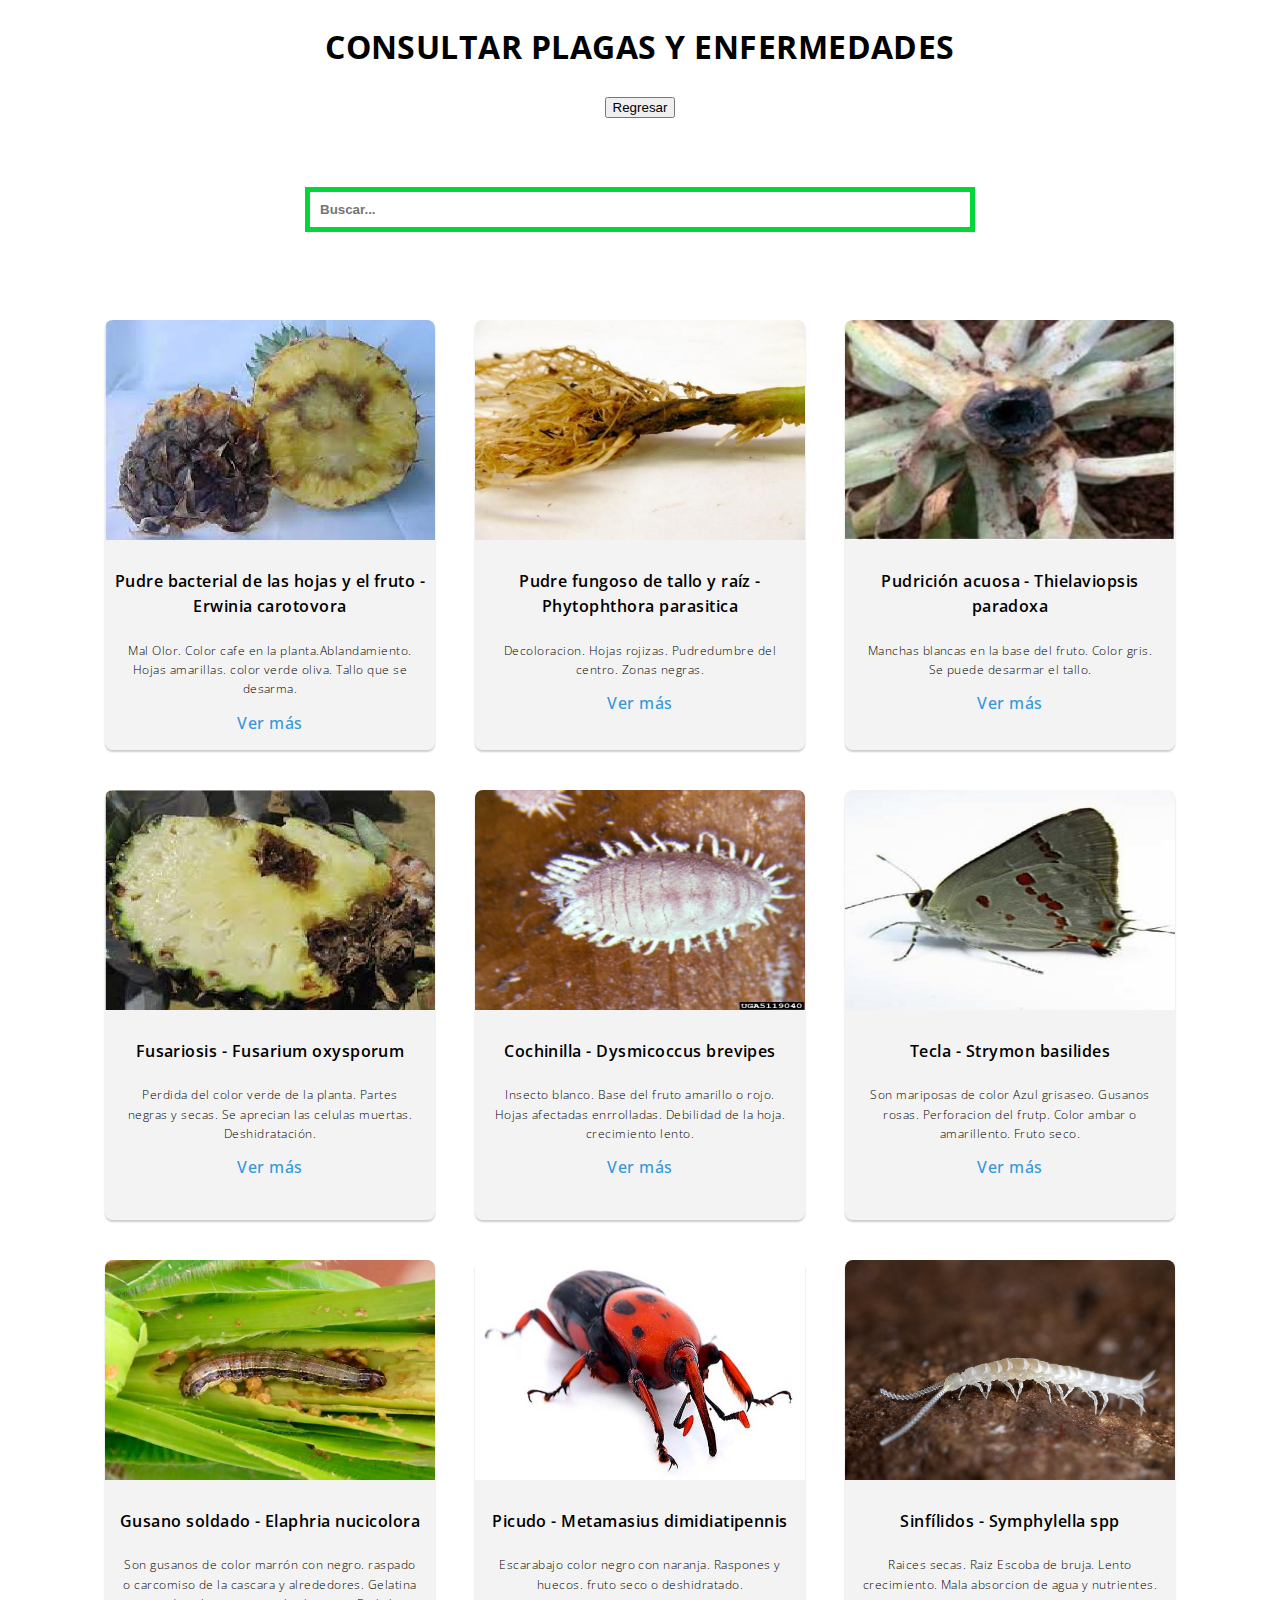
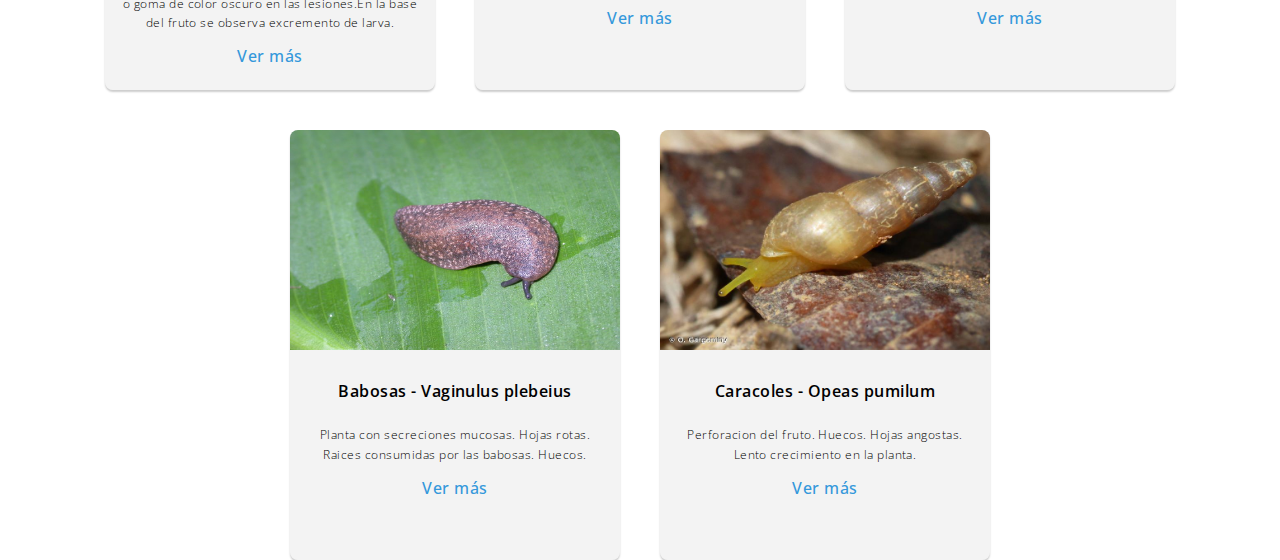
<file: ConsultarPyE.html>
<!DOCTYPE html>
<html lang="en">
<head>
	<meta charset="UTF-8">
	<title>Consultar Plaga o enfermedad</title>
	<link rel="shortcut icon" href="images/LOGO CULTIWARE.jpg" type="image/x-icon" />
    <title >SIICT CULTIWARE</title>
	<link rel="stylesheet" href="css/stylesesion.css">
	
	

</head>
<body>
	<center> <h1 class="tittle">CONSULTAR PLAGAS Y ENFERMEDADES</h1> </center>
	<form class="w3-container" action="cultivosVariedad.html" method="post">
		<center>	<button class="boton" >Regresar</button></center></form> 
	<section id="contenedor-main">
		<div>
			<input type="text" name="buscador" id="buscador" placeholder="Buscar...">
		</div>
	</section>
	<script src="script.js"></script>


	<div class ="container">
		

		<!--ENFERMEDADES-->

		<div class ="card">
			<img src="images/enfermedad1.png">
			<h4>Pudre bacterial de las hojas y el fruto - Erwinia carotovora </h4>
			<p>Mal Olor. Color cafe en la planta.Ablandamiento. Hojas amarillas. color verde oliva. Tallo que se desarma.</p>
			<a href="tratamiento-pudre-bacterial.php">Ver más</a>
		</div>

		<div class ="card">
			<img src="images/enfermedad2.jpg">
			<h4>Pudre fungoso de tallo y raíz - Phytophthora parasitica</h4>
			<p>Decoloracion. Hojas rojizas. Pudredumbre del centro. Zonas negras.  </p>
			<a href="tratamiento-pudre-fungoso.php">Ver más</a>
		</div>


		<div class ="card">
			<img src="images/enfermedad3.jpg">
			<h4>Pudrición acuosa - Thielaviopsis paradoxa</h4>
			<p>Manchas blancas en la base del fruto. Color gris. Se puede desarmar el tallo.</p>
			<a href="tratamiento-pudre-acuosa.php">Ver más</a>
		</div>

		<div class ="card">
			<img src="images/enfermedad4.png">
			<h4>Fusariosis - Fusarium oxysporum</h4>
			<p>Perdida del color verde de la planta. Partes negras y secas. Se aprecian las celulas muertas. Deshidratación.</p>
			<a href="tratamiento-fusariosis.php">Ver más</a>
		</div>


        <!--PLAGAS-->
        <div class ="card">
			<img src="images/plagauno.jpg">
			<h4>Cochinilla - Dysmicoccus brevipes</h4>
			<p>
				Insecto blanco. Base del fruto amarillo o rojo. Hojas afectadas enrrolladas. Debilidad de la hoja. crecimiento lento.
			</p>
			<a href="tratamiento-cochinilla.php"> Ver más</a>
		</div>


		<div class ="card">
			<img src="images/plaga dos.jpg">
			<h4>Tecla - Strymon basilides</h4>
			<p>Son mariposas de color Azul grisaseo. Gusanos rosas. Perforacion del frutp. Color ambar o amarillento. Fruto seco.
			</p>
			<a href="tratamiento-mariposa.php">Ver más</a>
		</div>


		<div class ="card">
			<img src="images/plaga tres.png">
			<h4>Gusano soldado - Elaphria nucicolora</h4>
			<p>
				Son gusanos de color marrón con negro. raspado o carcomiso de la cascara y alrededores. Gelatina o goma de color oscuro en las lesiones.En la base del fruto se observa excremento de larva.
			</p>
			<a href="tratamiento-gusano.php">Ver más</a>
		</div>


		<div class ="card">
			<img src="images/plagacuatro.jpg">
			<h4>Picudo - Metamasius dimidiatipennis</h4>
			<p>Escarabajo color negro con naranja. Raspones y huecos. fruto seco o deshidratado.
			</p>
			<a href="tratamiento-picudo.php">Ver más</a>
		</div>

		<div class ="card">
			<img src="images/plagacinco.jpg">
			<h4>Sinfílidos - Symphylella spp</h4>
			<p>Raices secas. Raiz Escoba de bruja. Lento crecimiento. Mala absorcion de agua y nutrientes.
			</p>
			<a href="tratamiento-sinfilidos.php">Ver más</a>
		</div>

		<div class ="card">
			<img src="images/plagaseis.jpg">
			<h4>Babosas - Vaginulus plebeius</h4>
			<p>
				Planta con secreciones mucosas. Hojas rotas. Raices consumidas por las babosas. Huecos.</p>
			<a href="tratamiento-babosas.php">Ver más</a>
		</div>

		<div class ="card">
			<img src="images/plagasiete.jpg">
			<h4>Caracoles - Opeas pumilum</h4>
			<p>Perforacion del fruto. Huecos. Hojas angostas. Lento crecimiento en la planta.</p>
			<a href="tratamiento-caracoles.php">Ver más</a>
		</div>


	</div>
	
</body>
</html>
</file>
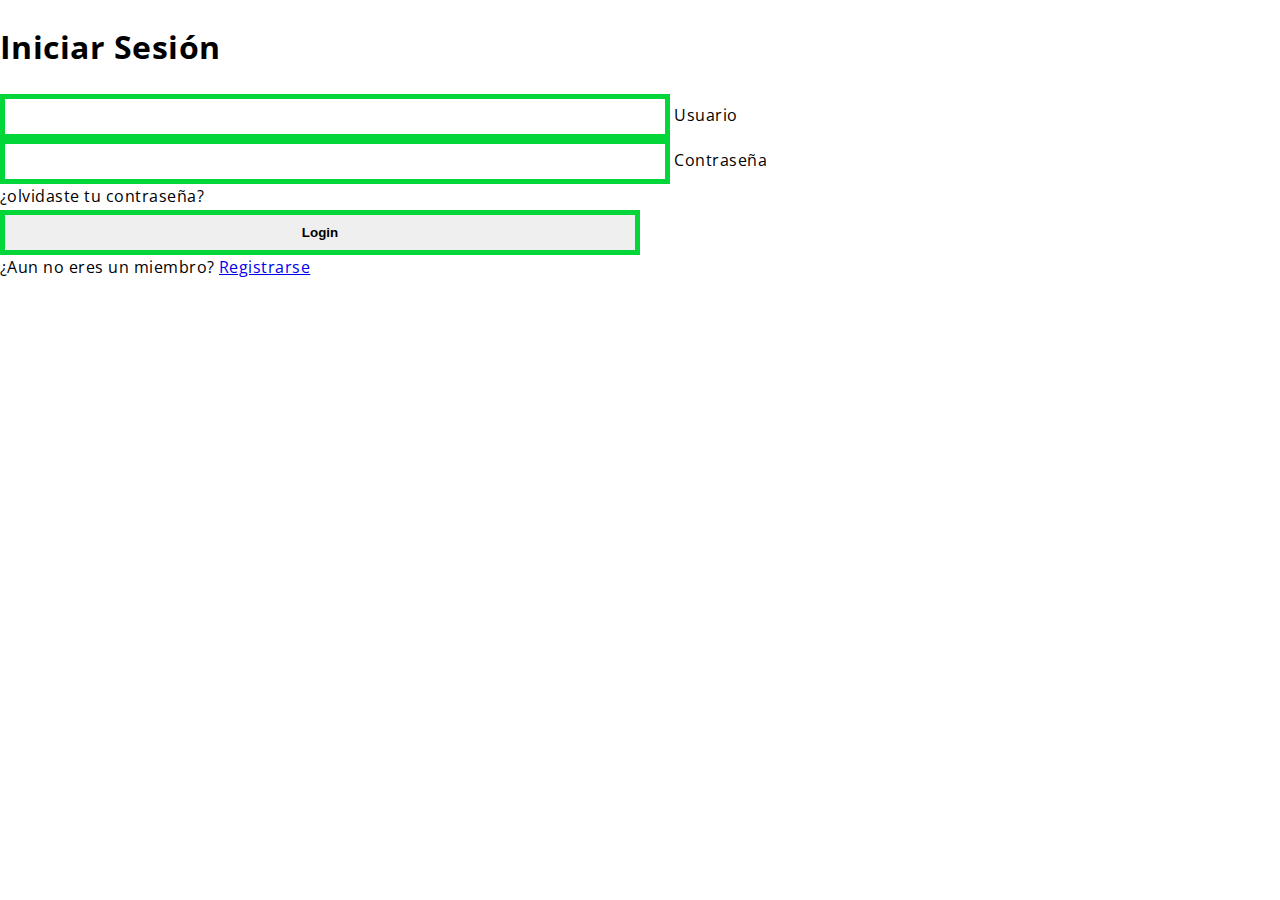
<file: sesion.html>
<!DOCTYPE html>

<html lang="en" dir="ltr">
  <head>
    <meta charset="utf-8">
    <link rel="shortcut icon" href="images/LOGO CULTIWARE.jpg" type="image/x-icon" />
    <title >SIICT CULTIWARE</title>
    <link rel="stylesheet" href="https://cdnjs.cloudflare.com/ajax/libs/font-awesome/5.11.2/css/all.min.css">
    <link rel="stylesheet" href="css/stylesesion.css">
  </head>
  <body>
    <div class="center">
      <h1>Iniciar Sesión</h1>
      <form method="post">
        <div class="txt_field">
          <input type="text" required>
          <span></span>
          <label>Usuario</label>
        </div>
        <div class="txt_field">
          <input type="password" required>
          <span></span>
          <label>Contraseña</label>
        </div>
        <div class="pass">¿olvidaste tu contraseña?</div>
        <input type="submit" value="Login">
        <div class="signup_link">
          ¿Aun no eres un miembro? <a href="#">Registrarse</a>
        </div>
      </form>
    </div>

  </body>
</html>
</file>
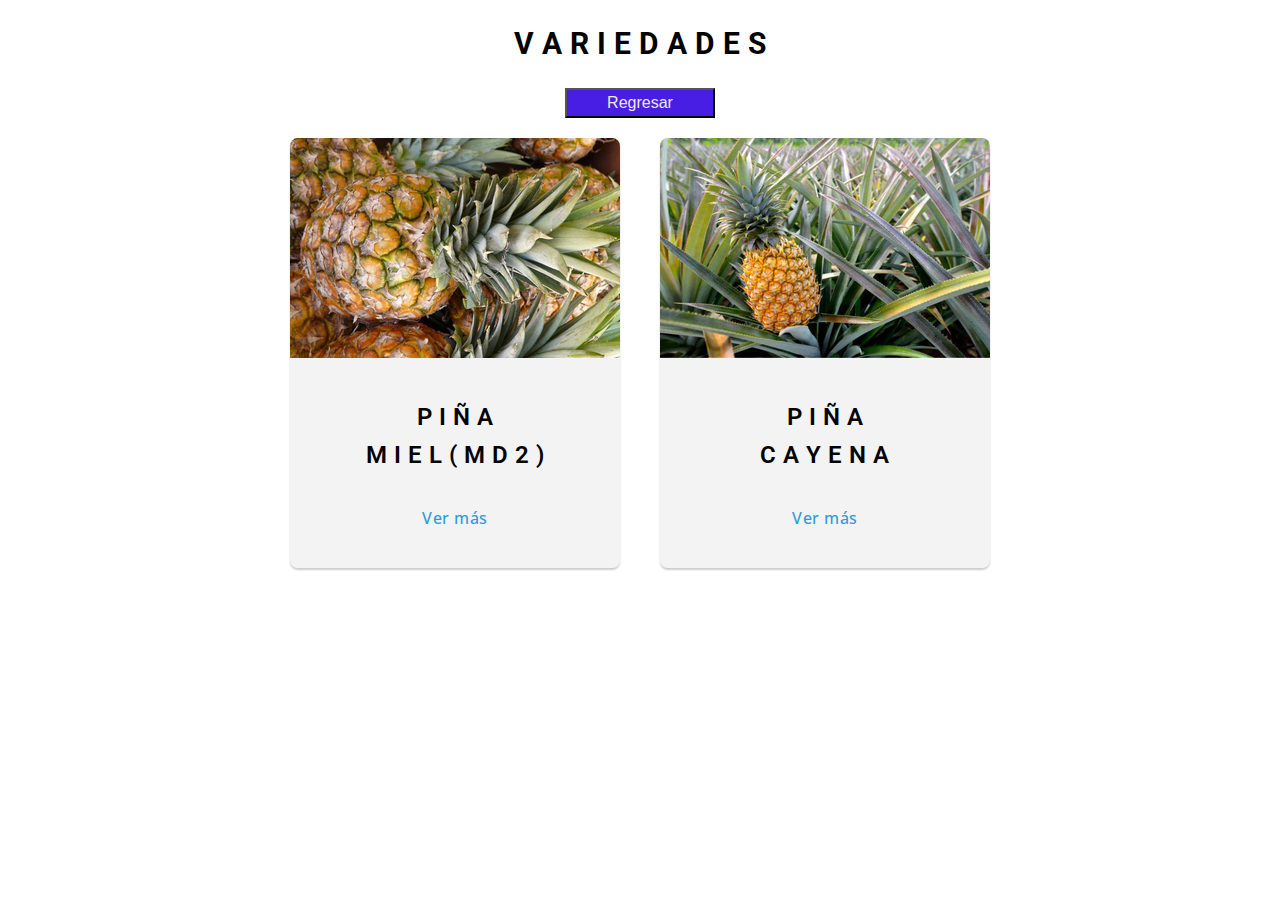
<file: variedades.html>
<!DOCTYPE html>
<html lang="en">
<head>
	<meta charset="UTF-8">
	<title>Variedades</title>
	<link rel="shortcut icon" href="images/LOGO CULTIWARE.jpg" type="image/x-icon" />
    <title >SIICT CULTIWARE</title>
	<link rel="stylesheet" href="cultivoVariedad.css">
	
	

</head>
<body>
	<script src="script.js"></script>
    <center> <h1 class="tittle">V A R I E D A D E S</h1> </center>
	<form class="w3-container" action="cultivosVariedad.html" method="post">
		<center>	<button class="boton" >Regresar</button></center></form> 

	<div class ="container">
	

		<div class ="card">
			<img src="images/piña_miel.png">
            <br>
			<h4>P I Ñ A <br> M I E L ( M D 2 )</h4>
			
			<a href="ConsultarPyE.html">Ver más</a>
		</div>

		<div class ="card">
            
			<img src="images/piña_cayena.png">
			<h4>P I Ñ A <br> C A Y E N A</h4>
			
			<a href="ConsultarPyE.html">Ver más</a>
		</div>

        
	</div>
	
</body>
</html>
</file>
<file: css/style.css>
@import url('https://fonts.googleapis.com/css2?family=Poppins:ital,wght@0,200;0,300;0,400;0,500;0,600;1,200;1,300;1,400&display=swap');


/*Globales*/
*,
*::before,
*::after {
    margin: 0;
    padding: 0;
    box-sizing: border-box;
}

html {
    font-family: 'Poppins', sans-serif;
    font-size: 10px;
    color: #000;
    scroll-behavior: smooth;
}

body {
    overflow-x: hidden;
}

section {
    padding: 3.9rem 0;
    overflow: hidden;
}

img {
    width: 85%;
    max-width: 85%;
}

.picture{
    width: 100%;
    max-width: 100%;
}

a {
    text-decoration: none;
}

p {
    font-size: 1.6rem;
}

.container {
    width: 100%;
    max-width: 122.5rem;
    margin:  0 auto;
    padding: 0 2.4rem;
}

/*Header*/
header {
    width: 100%;
    position: absolute;
    top: 0;
    left: 0;
    z-index: 1;
    background-image: linear-gradient(to bottom, rgba(0,0,0,.5), transparent);
}
.nav {
    height: 7.2rem;
    display: flex;
    align-items: center;
    justify-content: center;
}

.menu-toggle {
    color: #fff;
    font-size: 2.2rem;
    position: absolute;
    top: 50%;
    transform: translateY(-50%);
    right: 2.5rem;
    cursor: pointer;
    z-index: 1500;
}

.fa-times {
    display: none;
}

.nav-list {
    list-style: none;
    position: fixed;
    top: 0;
    left: 0;
    width: 80%;
    height: 100vh;
    background-color: #252525;
    padding: 4.4rem;
    display: flex;
    flex-direction: column;
    justify-content: space-around;
    z-index: 1250;
    transform: translateX(-100%);
   
}

.nav::before {
    content: '';
    position: fixed;
    top: 0;
    left: 0;
    width: 100vw;
    height: 100vh;
    background-color: rgba(0, 0, 0, .8);
    z-index: 1000;
    opacity: 0;
    transform: scale(0);
    transition: opacity .5s;

}

.open .fa-times {
    display: block;
}

.open .fa-bars {
    display: none;
}

.open .nav-list {
    transform: translateX(0);
}
.open .nav::before{
    opacity: 1;
    transform: scale(1);
}

.logo {
    color: #fff;
    font-size: 2rem;
    font-weight: 600;
}

.nav-item {
    border-bottom: 2px solid rgba(255, 255, 255, .3);
}

.nav-link {
    display: block;
    color: #fff;
    text-transform: uppercase;
    font-size: 1.6rem;
    letter-spacing: 2px;
    margin-right: -2px;
}

.nav-link:hover {
    color: #3bcc75;
}

/*Hero*/


.hero {
    width: 100%;
    height: 70vh;
    background: url("../images/BANNER.jpg") center no-repeat;
    background-size: cover;
    display: flex;
    align-items: center;
    text-align: center;
}

.h2-sub {
    font-size: 3rem;
    font-family: 'Poppins', sans-serif;
    color: #3bcc75;
    font-weight: 600;
    line-height: .4;
}

.fil {
    text-transform: uppercase;
    font-size: 3rem;
}

.head {
    color: rgb(255, 255, 255);
    font-size: 3.7rem;
    font-family: 'Poppins', sans-serif;
    text-transform: uppercase;
    font-weight: 900;
    letter-spacing: .5rem;
}

.circle {
    font-size: 1.5rem;
    color: #3bcc75;
    margin: 0 1.6rem;
}

.he-des h5 {
    color: #fff;
    font-size: 1.4rem;
    font-weight: 100;
    text-transform: uppercase;
    margin-bottom: 1.2rem;
    letter-spacing: 3px;
    margin-right: -3px;
}

.btn {
    display: inline-block;
    text-transform: uppercase;
    letter-spacing: 2px;
    margin-right: -2px;
}

.cta-btn {
    font-size: 1.1rem;
    background-color: #1AAA92;
    padding: 1.5rem 3rem;
    color: #fff;
    border-radius: .4rem;
}
.cta-btn:hover,
.cta-btn:focus {
    color: #fff;
    background-color: #3bcc75;
}


.global {
    text-align: center;
    margin-top: 3.9rem;
}

.dis-sto .global {
    margin-top: 6.9rem;
}

.global .circle {
    color: #3bcc75;
    margin: 2.4rem 0;
}

.hea-dark {
    color: #252525;
    letter-spacing: .7rem;
    margin-right: -.7rem;
}

.global .h2-sub {
    letter-spacing: -1px;
    line-height: .42;
}

.res-info {
    text-align: center;
}

.res-des {
    margin-bottom: 3rem;
}

.res-des p {
    line-height: 1.6;
    margin-bottom: 2.4rem
}


/*menu*/

.taste {
    background: url("../images/fondo1.jpg") center no-repeat;
    background-size: cover;
}

.bt {
    min-height: 65vh;
    display: flex;
    align-items: center;
}


/*platillos*/

.image-group {
    display: grid;
    grid-template-columns: repeat(2, 1fr);
    grid-gap: 1.5rem;
}

.disco .res-des {
    padding-top: 3rem;
    margin-bottom: 0;
}

.pb {
    background: url("../images/campo4.jpg") center no-repeat;
    background-size: cover;
}


/*footer*/
footer {
    padding: 7.9rem 0;
    background-color: #121212;
    color: #fff;
    text-align: center;
    position: relative;
}

.footer-content {
    overflow: hidden;
}

.footer-content h4 {
    font-size: 1.9rem;
    text-transform: uppercase;
    font-weight: 100;
    letter-spacing: 3px;
    margin-bottom: 3rem;
}

.footer-content .circle{
    margin: 2.4rem 0;
}

.footer-content-about {
    margin-bottom: 5.4rem;
}

.footer-content-about p {
    line-height: 2;
}

.social-icons {
    list-style: none;
    margin-bottom: 5.4rem;
    display: flex;
    justify-content: center;
}

.social-icons i {
    font-size: 2rem;
    color: #3bcc75;
    padding: .8rem 2rem;
    
}

.social-icons i:hover,
.social-icons i:focus {
    color: #1AAA92;
}

.news-form {
    width: 100%;
    position: relative;
    display: flex;
    justify-content: center;

}

.news-input {
    width: 100%;
    max-width: 25rem;
    padding: 1rem;
    border-radius: .4rem;
}
.news-btn {
    background: transparent;
    border: none;
    color: #252525;
    cursor: pointer;
    font-size: 1.6rem;
    padding: 1px .6rem;
    position: absolute;
    top: 30%;
    margin-left: 20.5rem;
}

@media screen and (min-width: 900px) {

    section {
        padding: 7.9rem;
    }

    .menu-toggle {
        display: none;
    }

    .nav {
        justify-content: space-between;
    }

    .nav-list {
        position: initial;
        width: initial;
        height: initial;
        background-color: transparent;
        padding: 0;
        justify-content: initial;
        flex-direction: row;
        transform: initial;
        transition: initial;
    }

    .nav-item {
        margin: 0 2.4rem;
    }

    .nav-item:last-child {
        margin-right: 0;
    }

    .nav-link {
        font-size: 1.3rem;
    }

    .active {
        position: relative;
    }
    .active::before {
        content: '';
        position: absolute;
        width: 100%;
        height: 2px;
        background-color: #fff;
        left: 0;
        bottom: -3px;
    }

    .h2-sub {
        font-size: 3rem;
    }

    .fil {
        font-size: 8rem;
        font-style: roboto;
    }
    .head {
        font-size: 4.7rem;
        letter-spacing: .8rem;
    }

    .res-info {
        display: flex;
        align-items: center;
    }

    .res-info > div {
        flex: 1;
    }

    .pad-rig {
        padding-right: 7rem;
    }

    .footer-content {
        max-width: 77.5rem;
        margin: auto;
    }

    .footer-content-about {
        max-width: 51.3rem;
        margin:  0 auto 5.4rem;
    }

    .footer-div{
        display: flex;
        justify-content: space-between;
    }

    .social-media,
    .news-form {
        width: 100%;
        max-width: 27.3rem;
        margin: 0 1rem;
    }

   .news-btn {
       margin-left: 7.5rem;
   }
    
}

#buscar{
    width: 600;
    height: 40;
    border-radius: 10;
    border: solid 2 px rgb(128, 182, 252);
  
  }
  
  #btn{
    width: 50;
    height: 40;
    background: rgb(128, 182, 252);
    border-radius: 10;
    border: solid 2 px rgba(8, 63, 243, 0.933)
   
  }
</file>
<file: css/agroquimica.css>
*{
	margin: 0;
	padding: 0;
	box-sizing: border-box;
}

body{
	background: #E0E4E5;
	font-family: 'Montserrat', sans-serif;
}

.wrap{
	max-width: 1100px;
	width: 90%;
	margin: auto;
}

.wrap > h1{
	color: #4e4e4e;
	font-size: 60px;
	font-weight: 600;
	display: flex;
	flex-direction: column;
	text-align: center;
	margin: 15px 0px;
	font-family: 'Montserrat';
}

img{
	width: 8%;
	height: 8%;	
	float: left;
}

.wrap > h1:after{
	content: '';
	width: 100%;
	height: 10px;
	background: #1AAA92;
	margin: 20px 0;
}

.store-wrapper{
	display: flex;
	flex-wrap: wrap;
}

.category_list{
	display: flex;
	flex-direction: column;
	width: 18%;
}

.category_list .category_item{
	display: block;
	width: 90%;
	padding: 15px 0;
	margin-bottom: 20px;
	background: #1AAA92;

	text-align: center;
	text-decoration: none;
	color: #fff;
}

.category_list .ct_item-active{
	background: #1AAA92;
}

/* PRODUCTOS ============*/

.products-list{
	width: 82%;
	display: flex;
	flex-wrap: wrap;
}


.products-list .product-item{
	width: 22%;
	margin-left: 3%;
	margin-bottom: 25px;
	box-shadow: 0px 0px 6px 0px rgba(0,0,0,0.22);

	display: flex;
	flex-direction: column;
	align-items: center;
	align-self: flex-start;

	transition: all .4s;
}

.products-list .product-item img{
	width: 100%;
}

.products-list .product-item a{
	display: block;
	width: 100%;
	padding: 8px 0;
	background: #1FB74A;

	color: #fff;
	text-align: center;
	text-decoration: none;
}

/* RESPONSIVE */

@media screen and (max-width: 1100px){
	.products-list .product-item{
		width: 30.3%;
	}
}

@media screen and (max-width: 900px){
	.category_list,
	.products-list{
		width: 100%;
	}

	.category_list{
		flex-direction: row;
		justify-content: space-between;
	}

	.category_list .category_item{
		align-self: flex-start;
		width: 15%;
		font-size: 14px;
	}

	.products-list .product-item{
		margin-left: 4.5%;
	}

	.products-list .product-item:nth-child(3n+1){
		margin-left: 0px;
	}
}

@media screen and (max-width: 700px){
	.category_list{
		flex-direction: column;
	}
	.category_list .category_item{
		width: 100%;
		margin-bottom: 10px;
	}
}

@media screen and (max-width: 600px){

	.products-list .product-item{
		width: 47.5%;
	}

	.products-list .product-item:nth-child(3n+1){
		margin-left: 4.5%;
	}

	.products-list .product-item:nth-child(2n+1){
		margin-left: 0px;
	}

}

@media screen and (max-width: 350px){
	.products-list .product_item{
		width: 100%;
		margin-left: 0px;
	}
}
</file>
<file: css/stylesesion.css>
@import url('https://fonts.googleapis.com/css?family=Open+Sans|Roboto');


html, body{
    margin: 0;
    padding: 0;
}

body{
    width: 100%;
    height: 100%;
    font-family: sans-serif;
    letter-spacing: 0.03em;
    line-height: 1.6;
    font-family: 'Open Sans', sans-serif;
    
}

.title{
    text-align: center;
    font-size: 40px;
    color: #6a6a6a;
    margin-top: 100px;
    font-weight: 100;
    font-family: 'Roboto', sans-serif;
}


.container{
    width: 100%;
    max-width: 1200px;
    height: 430px;
    display: flex;
    flex-wrap: wrap;
    justify-content: center;
    margin: auto;

}

.container .card{
    width: 330px;
    height: 430px;
    border-radius: 8px;
    box-shadow: 0 2px 2px rgba(0, 0, 0, 0.2);
    overflow: hidden;
    margin: 20px;
    text-align: center;
    transition: all 0.25s;
    background: #e7e7e77c;
}

.container .card:hover{
    transform: translateY(-15px);
    box-shadow: 0 12px 16px rgba(0, 0, 0, 0.2);
}

.container .card img{
    width: 330px;
    height: 220px;
}


.container .card h4{
    font-weight: 600;
}

.container .card p{
    padding: 0 1rem;
    font-size: 12px;
    font-weight: 100;
}

.container .card a {
    font-weight: 500;
    text-decoration: none;
    color: #3498db;
}

section{
    width: 100vw;
    height: 20vh;
    display: flex;
    flex-direction: column;
    justify-content: center;
    align-items: center;
}

input{
    width: 50vw;
    padding: 10px;
    outline: none;
    border: 5px solid #02d639;
    font-weight: 600;
}

.filtro{
    display: none;
}
</file>
<file: cultivoVariedad.css>
@import url('https://fonts.googleapis.com/css?family=Open+Sans|Roboto');


html, body{
    margin: 0;
    padding: 0;
    background: rgb(255, 255, 255);
}

body{
    width: 100%;
    height: 100%;
    font-family: sans-serif;
    letter-spacing: 0.03em;
    line-height: 1.6;
    font-family: 'Open Sans', sans-serif;
    
}

.title{
    text-align: center;
    font-size: 40px;
    color: #6a6a6a;
    margin-top: 100px;
    font-weight: 100;
    font-family: 'Roboto', sans-serif;
}


.container{
    width: 100%;
    max-width: 1200px;
    height: 430px;
    display: flex;
    flex-wrap: wrap;
    justify-content: center;
    margin: auto;

}

.container .card{
    width: 330px;
    height: 430px;
    border-radius: 8px;
    box-shadow: 0 2px 2px rgba(0, 0, 0, 0.2);
    overflow: hidden;
    margin: 20px;
    text-align: center;
    transition: all 0.25s;
    background: #e7e7e77c;
}

.container .card:hover{
    transform: translateY(-15px);
    box-shadow: 0 12px 16px rgba(0, 0, 0, 0.2);
}

.container .card img{
    width: 330px;
    height: 220px;
}


.container .card h4{
    font-weight: 600;
}

.container .card p{
    padding: 0 1rem;
    font-size: 12px;
    font-weight: 100;
}

.container .card a {
    font-weight: 500;
    text-decoration: none;
    color: #3498db;
}

section{
    width: 100vw;
    height: 20vh;
    display: flex;
    flex-direction: column;
    justify-content: center;
    align-items: center;
}

input{
    width: 50vw;
    padding: 10px;
    outline: none;
    border: 5px solid #02d639;
    font-weight: 600;
}

.filtro{
    display: none;
}

h4{
    color:  rgb(2, 2, 1);
    font-family: 'Roboto', sans-serif;
    font-size: 24px;
 
}

h1{
    color:  rgb(2, 2, 1);
    font-family: 'Roboto', sans-serif;
    font-size: 30px;  
}

.boton{
 
    width: 150px;
    font-size: medium;
    color: rgb(235, 234, 241) ;
    height: 30px;
    background: rgb(73, 30, 228);
    border-radius: 10;
    border: solid 2 px rgba(8, 63, 243, 0.933)
   
}
</file>
